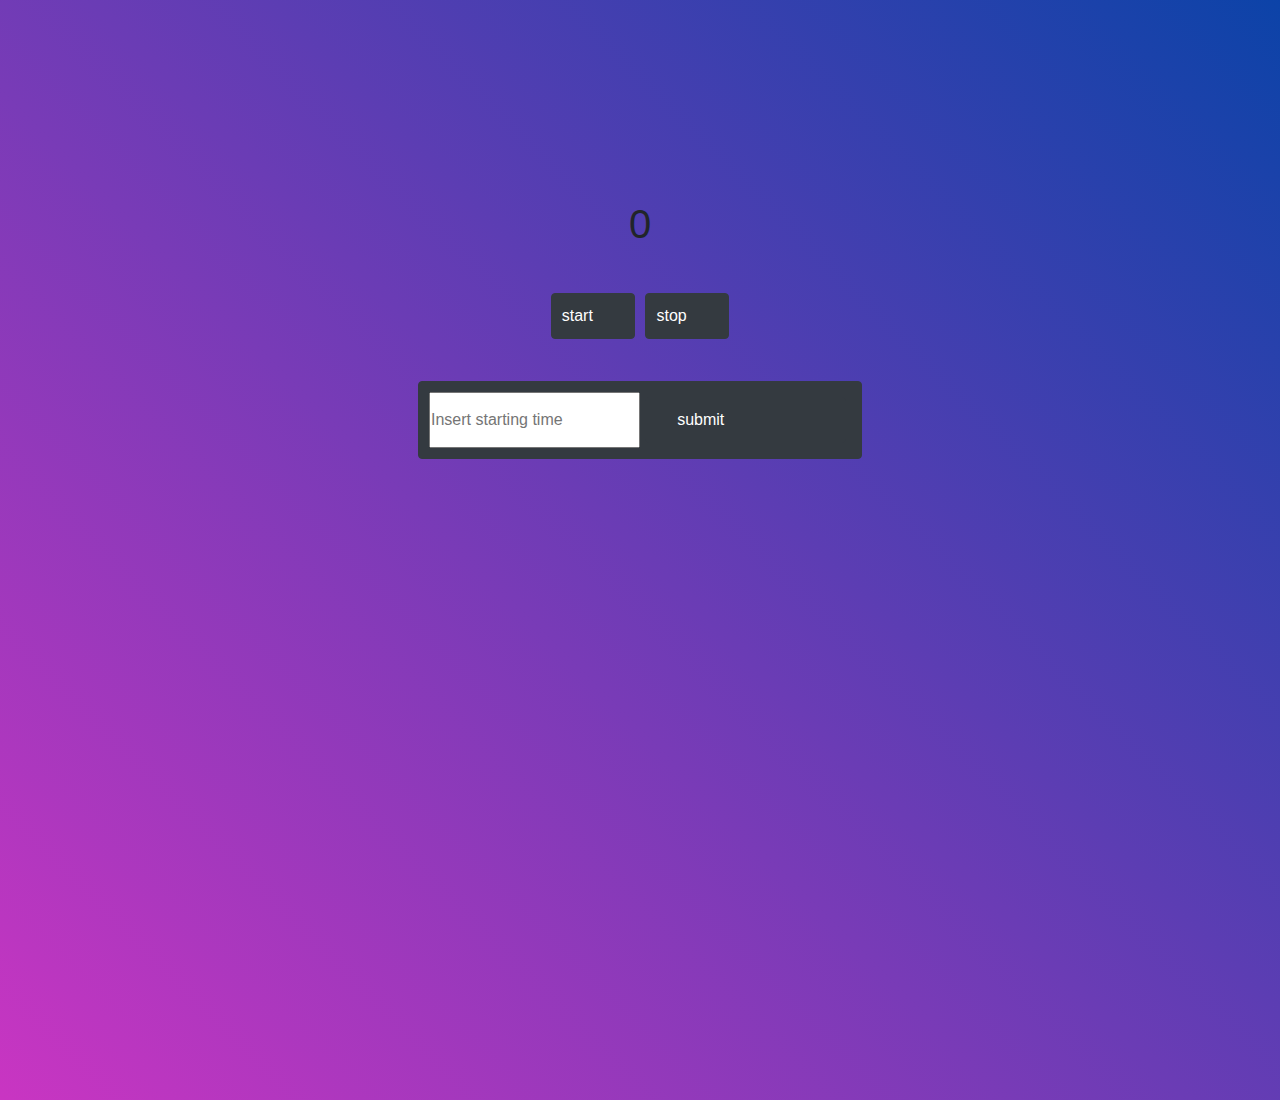
<file: test.html>
<!DOCTYPE html>
<html lang="en">
  <head>
    <meta charset="UTF-8" />
    <meta name="viewport" content="width=device-width, initial-scale=1.0" />
    <title>Document</title>
    <link
      rel="stylesheet"
      href="https://stackpath.bootstrapcdn.com/bootstrap/4.3.1/css/bootstrap.min.css"
      integrity="sha384-ggOyR0iXCbMQv3Xipma34MD+dH/1fQ784/j6cY/iJTQUOhcWr7x9JvoRxT2MZw1T"
      crossorigin="anonymous"
    />
    <style>
      * {
        box-sizing: border-box;
        margin: 0;
        padding: 0;
      }
      body {
        font-family: Arial, Helvetica, sans-serif;
        line-height: 1.4;
        background: linear-gradient(45deg, rgb(201, 53, 194), rgb(12, 67, 168));
        height: 100vh;
      }
      a {
        color: #333;
        text-decoration: none;
      }

      .app {
        margin-top: 200px;
        display: grid;
        justify-items: center;
        grid-template-columns: repeat(1, 1fr);
        grid-gap: 1em;
      }
      .btn {
        margin: 5px;
        padding: 10px;
        display: grid;
        grid-template-columns: 1fr 1fr;
      }
    </style>
  </head>
  <body>
    <div class="app">
      <h1 id="time"></h1>
      <div class="btn">
        <button type="button" class="btn btn-dark" id="start">start</button>
        <button type="button" class="btn btn-dark" id="stop">stop</button>
      </div>
      <form type="button" class="btn btn-dark" action="">
        <input
          id="timeInput"
          type="number"
          placeholder="Insert starting time"
        />
        <button type="button" class="btn btn-dark" id="submitTime">
          submit
        </button>
      </form>
      <h2 id="message"></h2>
    </div>

    <script>
      var time = document.querySelector("#time");
      var start = document.querySelector("#start");
      var stopB = document.querySelector("#stop");
      var timeInput = document.querySelector("#timeInput");
      var submitTime = document.querySelector("#submitTime");
      var message = document.querySelector("#message");
      var timeInterval; // declare timeInterval to allow global access for all functions
      var startTime = 0;

      time.textContent = startTime;

      submitTime.addEventListener("click", function(event) {
        event.preventDefault();
        if (timeInput.value) {
          startTime = timeInput.value;
          time.textContent = startTime;
        }
        timeInput.value = "";
      });

      //START THE CLOCK
      start.addEventListener("click", function(event) {
        // prevent the clock from starting without a positive input
        if (startTime <= 0) {
          return;
        }
        event.preventDefault();

        timeInterval = setInterval(function() {
          startTime--;
          time.textContent = startTime;

          if (startTime === 0) {
            clearInterval(timeInterval);
            message.textContent = "OUT OF TIME";
          }
        }, 1000);
      });

      // STOP THE CLOCK
      stopB.addEventListener("click", function(event) {
        event.preventDefault();

        clearInterval(timeInterval);
      });
    </script>
  </body>
</html>
</file>
